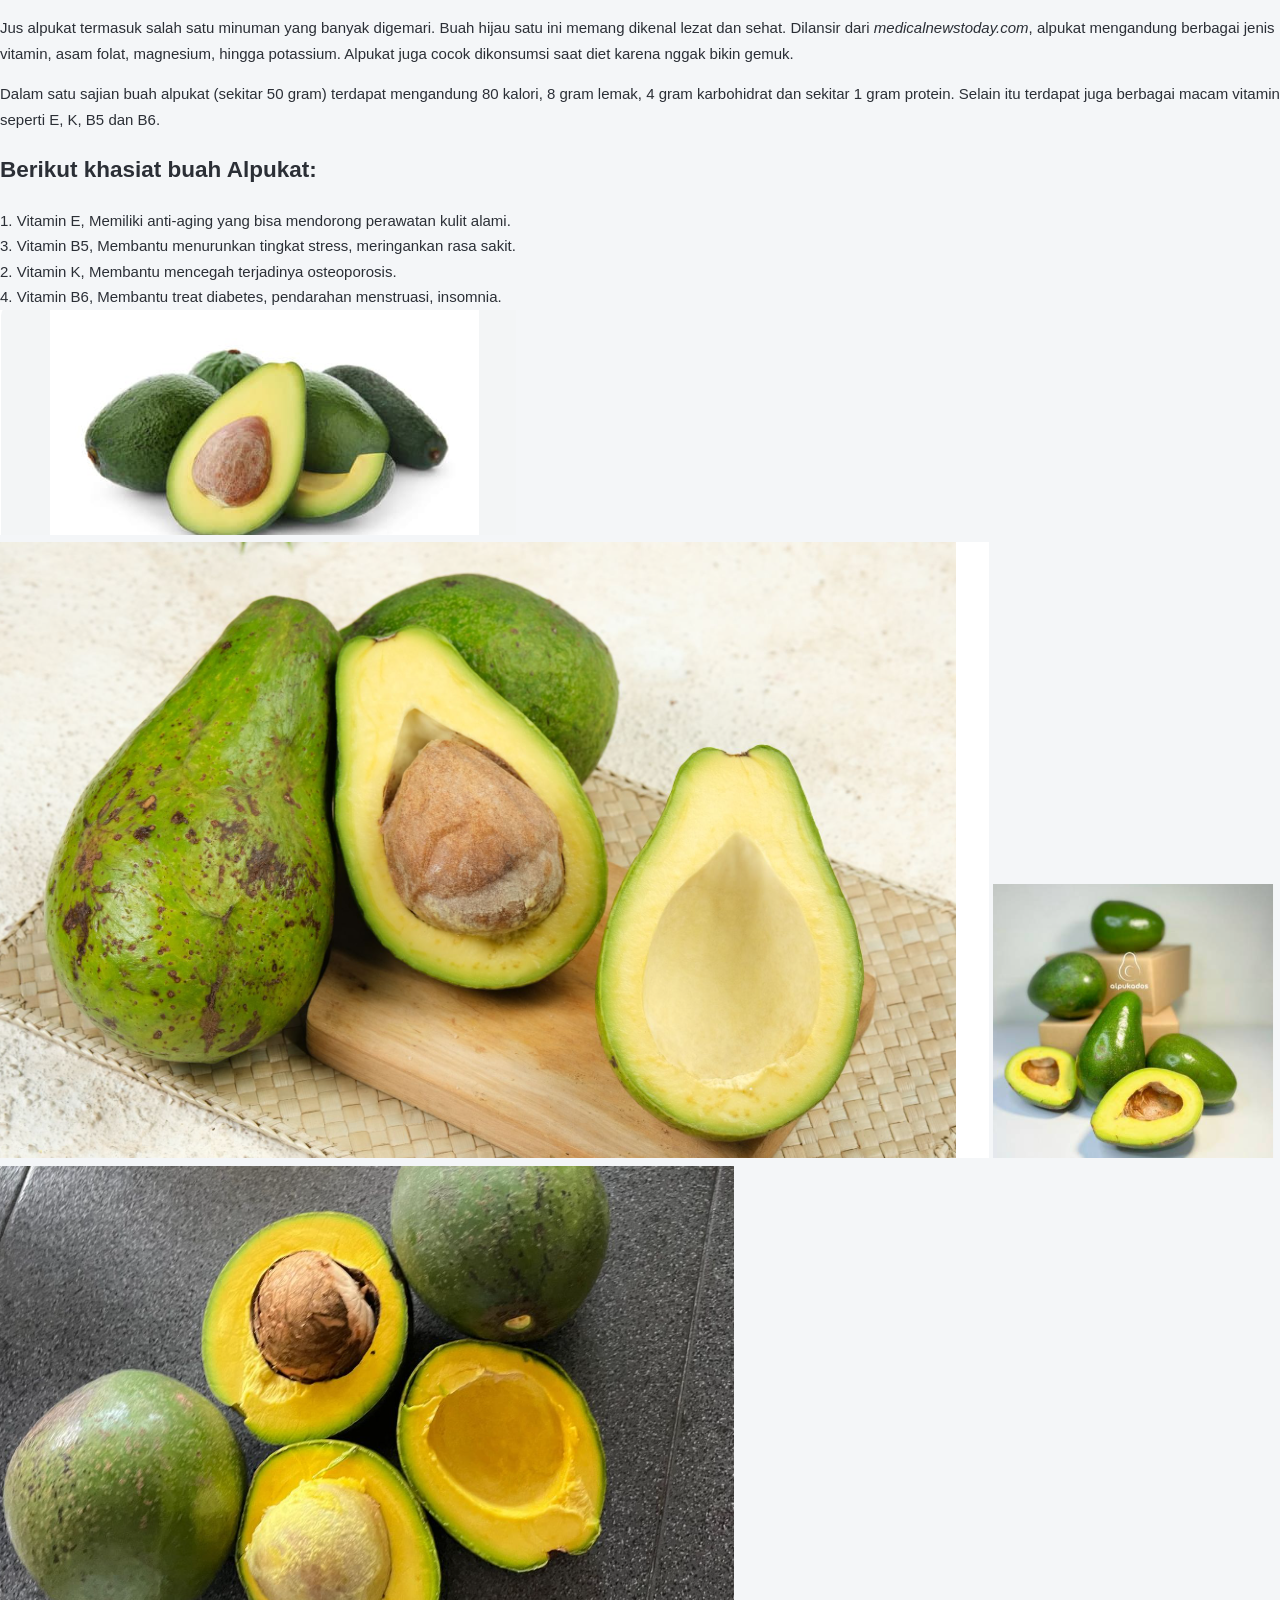
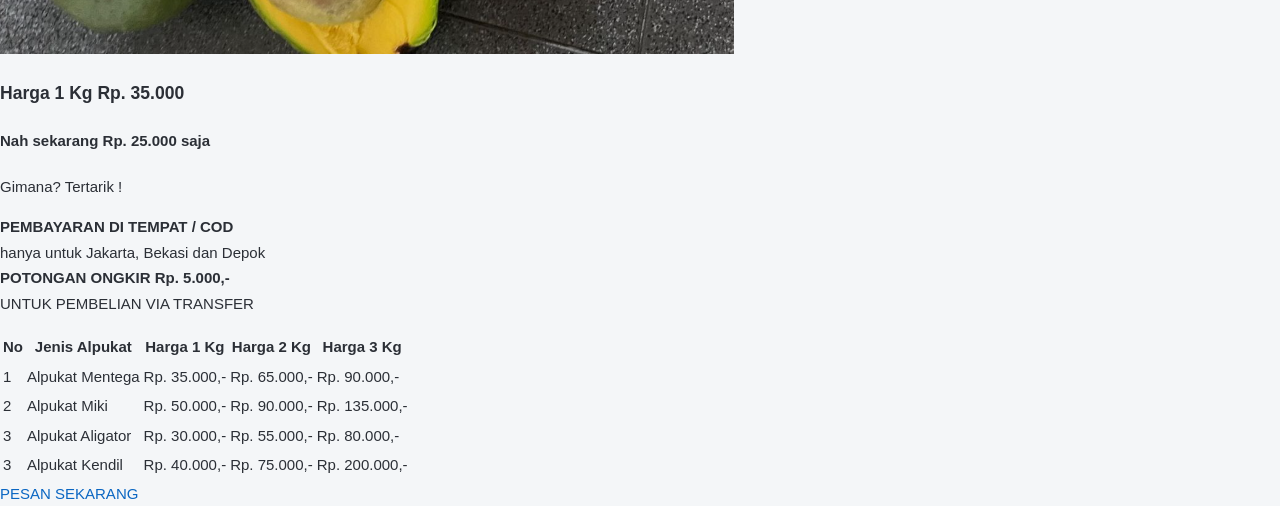
<file: alpukat.html>
<!DOCTYPE html>
<html lang="id">
<head>
    <meta charset="UTF-8">
    <meta name="viewport" content="width=device-width, initial-scale=1.0">
    <title>Khasiat dan Harga Buah Alpukat</title>
    <link rel="stylesheet" href="style.css">
</head>
<body>

    <div class="container">
        <!-- Paragraf Pengantar -->
        <p class="intro-text">
            Jus alpukat termasuk salah satu minuman yang banyak digemari. Buah hijau satu ini memang dikenal lezat dan sehat. Dilansir dari <em>medicalnewstoday.com</em>, alpukat mengandung berbagai jenis vitamin, asam folat, magnesium, hingga potassium. Alpukat juga cocok dikonsumsi saat diet karena nggak bikin gemuk.
        </p>
        <p class="intro-text">
            Dalam satu sajian buah alpukat (sekitar 50 gram) terdapat mengandung 80 kalori, 8 gram lemak, 4 gram karbohidrat dan sekitar 1 gram protein. Selain itu terdapat juga berbagai macam vitamin seperti E, K, B5 dan B6.
        </p>

        <!-- Kotak Khasiat Buah Alpukat -->
        <div class="khasiat-box">
            <h2>Berikut khasiat buah Alpukat:</h2>
            <div class="khasiat-grid">
                <div class="khasiat-item">
                    <span>1.</span> Vitamin E, Memiliki anti-aging yang bisa mendorong perawatan kulit alami.
                </div>
                <div class="khasiat-item">
                    <span>3.</span> Vitamin B5, Membantu menurunkan tingkat stress, meringankan rasa sakit.
                </div>
                <div class="khasiat-item">
                    <span>2.</span> Vitamin K, Membantu mencegah terjadinya osteoporosis.
                </div>
                <div class="khasiat-item">
                    <span>4.</span> Vitamin B6, Membantu treat diabetes, pendarahan menstruasi, insomnia.
                </div>
            </div>
        </div>

        <!-- Galeri Gambar Alpukat -->
        <div class="image-row">
            <img src="foto1.png" alt="Alpukat 1">
            <img src="foto2.png" alt="Alpukat 2">
            <img src="foto3.png" alt="Alpukat 3">
            <img src="foto4.png" alt="Alpukat 4">
        </div>

        <!-- Bagian Harga & Penawaran -->
        <div class="price-header">
            <h3>Harga 1 Kg Rp. 35.000</h3>
            <h4>Nah sekarang Rp. 25.000 saja</h4>
            <p class="question">Gimana? Tertarik !</p>
        </div>

        <!-- Kotak Informasi COD/Transfer -->
        <div class="promo-box">
            <p><strong>PEMBAYARAN DI TEMPAT / COD</strong><br>
            hanya untuk Jakarta, Bekasi dan Depok<br>
            <strong>POTONGAN ONGKIR Rp. 5.000,-</strong><br>
            UNTUK PEMBELIAN VIA TRANSFER</p>
        </div>

        <!-- Tabel Harga Alpukat -->
        <table class="price-table">
            <thead>
                <tr>
                    <th>No</th>
                    <th>Jenis Alpukat</th>
                    <th>Harga 1 Kg</th>
                    <th>Harga 2 Kg</th>
                    <th>Harga 3 Kg</th>
                </tr>
            </thead>
            <tbody>
                <tr>
                    <td>1</td>
                    <td>Alpukat Mentega</td>
                    <td>Rp. 35.000,-</td>
                    <td>Rp. 65.000,-</td>
                    <td>Rp. 90.000,-</td>
                </tr>
                <tr>
                    <td>2</td>
                    <td>Alpukat Miki</td>
                    <td>Rp. 50.000,-</td>
                    <td>Rp. 90.000,-</td>
                    <td>Rp. 135.000,-</td>
                </tr>
                <tr>
                    <td>3</td>
                    <td>Alpukat Aligator</td>
                    <td>Rp. 30.000,-</td>
                    <td>Rp. 55.000,-</td>
                    <td>Rp. 80.000,-</td>
                </tr>
                <tr>
                    <td>3</td>
                    <td>Alpukat Kendil</td>
                    <td>Rp. 40.000,-</td>
                    <td>Rp. 75.000,-</td>
                    <td>Rp. 200.000,-</td>
                </tr>
            </tbody>
        </table>

        <!-- Tombol Pesan -->
        <div class="btn-container">
            <a href="#" class="btn-pesan">PESAN SEKARANG</a>
        </div>
    </div>

</body>
</html>
</file>
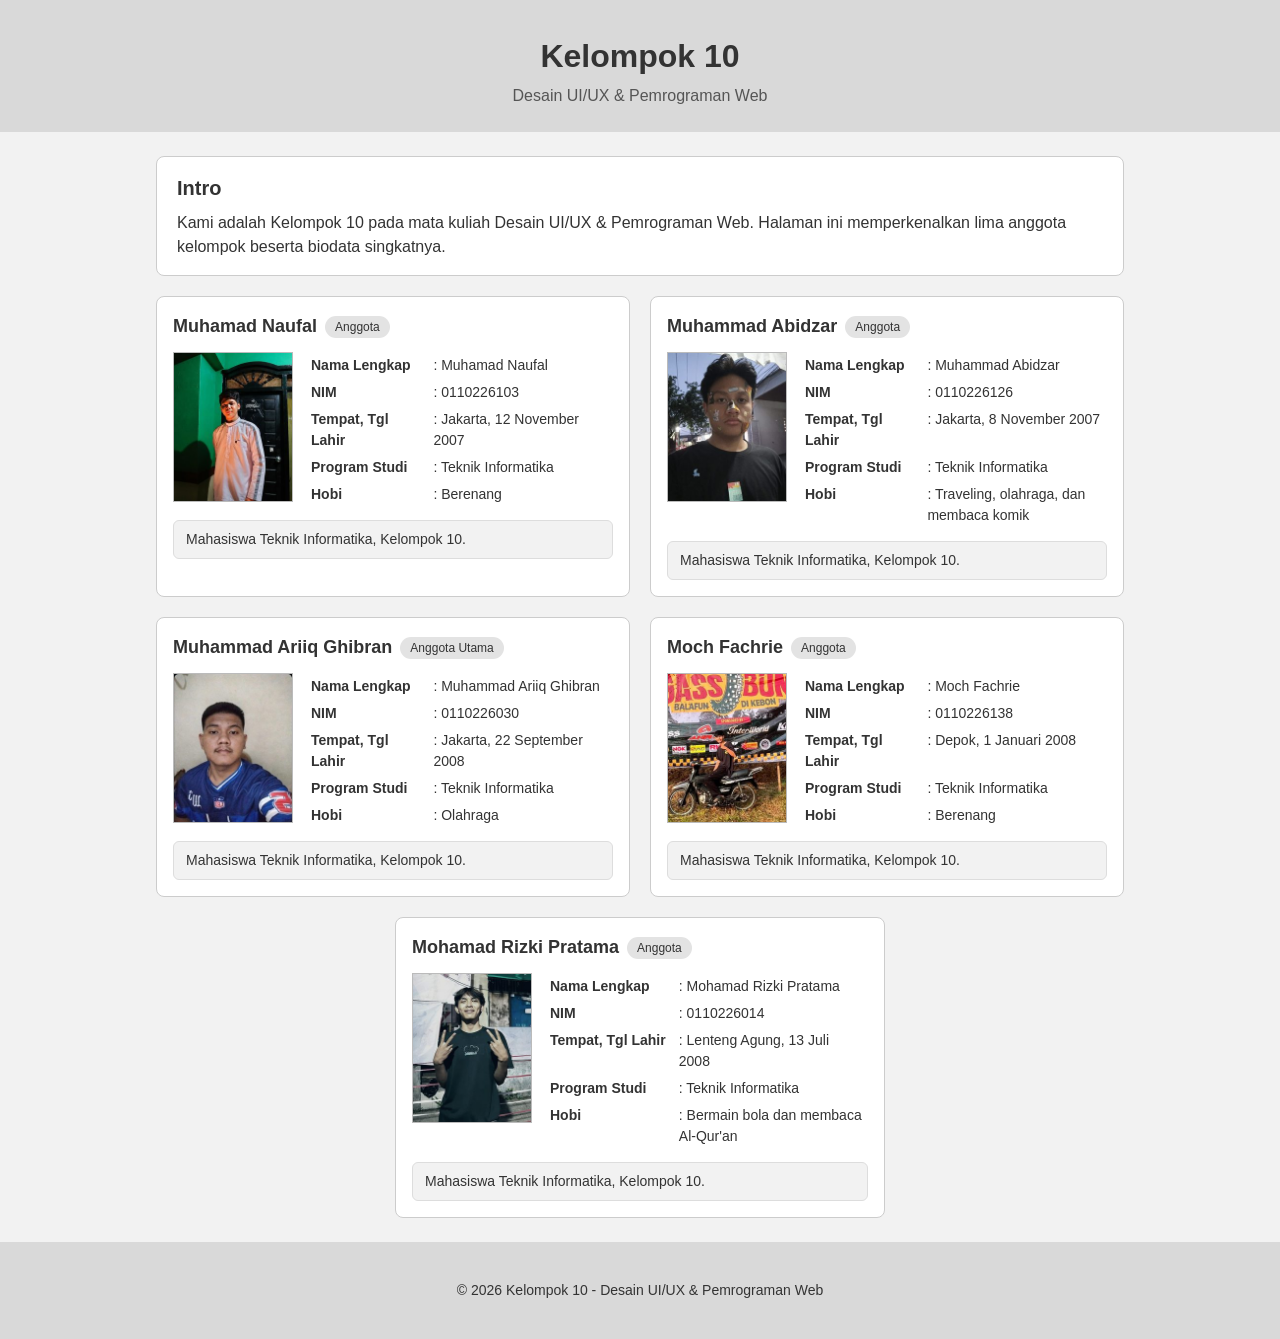
<file: kelompok10ui-ux.html>
<!DOCTYPE html>
<html lang="id">
<head>
  <meta charset="UTF-8">
  <meta name="viewport" content="width=device-width, initial-scale=1.0">
  <title>Kelompok 10 - Desain UI/UX & Pemrograman Website</title>
  <style>
    * { box-sizing: border-box; }
    body {
      margin: 0;
      font-family: Arial, Helvetica, sans-serif;
      background: #f2f2f2;
      color: #333;
      line-height: 1.5;
    }
    header, footer {
      background: #d9d9d9;
      text-align: center;
      padding: 24px 16px;
    }
    footer { font-size: 14px; }
    header h1 { margin: 8px 0 4px; font-size: 32px; }
    header p { margin: 0; color: #555; }
    main { max-width: 1000px; margin: 0 auto; padding: 24px 16px; }

    .intro {
      background: #fff;
      border: 1px solid #ccc;
      border-radius: 8px;
      padding: 16px 20px;
      margin-bottom: 20px;
    }
    .intro h2 { margin: 0 0 8px; font-size: 20px; }
    .intro p { margin: 0; }

    .daftar-anggota {
      display: grid;
      grid-template-columns: 1fr 1fr;
      gap: 20px;
    }
    .kartu {
      background: #fff;
      border: 1px solid #ccc;
      border-radius: 8px;
      padding: 16px;
    }
    .kartu.tengah {
      grid-column: 1 / -1;
      max-width: 490px;
      justify-self: center;
      width: 100%;
    }
    .kartu-atas {
      display: flex;
      align-items: center;
      gap: 8px;
      margin-bottom: 12px;
    }
    .kartu-atas h3 { margin: 0; font-size: 18px; }
    .role {
      background: #e3e3e3;
      border-radius: 12px;
      padding: 2px 10px;
      font-size: 12px;
    }
    .kartu-isi { display: flex; gap: 14px; }
    .kartu-isi img {
      width: 120px;
      height: 150px;
      object-fit: cover;
      border: 1px solid #bbb;
      background: #eee;
      flex-shrink: 0;
    }
    table { border-collapse: collapse; font-size: 14px; width: 100%; }
    td { padding: 3px 4px; vertical-align: top; }
    td:first-child { width: 40%; font-weight: bold; }
    .bio {
      margin: 12px 0 0;
      padding: 8px 12px;
      background: #f2f2f2;
      border: 1px solid #ddd;
      border-radius: 6px;
      font-size: 14px;
    }

    @media (max-width: 700px) {
      .daftar-anggota { grid-template-columns: 1fr; }
      .kartu-isi { flex-direction: column; align-items: center; }
      .kartu-isi table { width: 100%; }
    }
  </style>
</head>
<body>

  <header>
    <h1>Kelompok 10</h1>
    <p>Desain UI/UX &amp; Pemrograman Web</p>
  </header>

  <main>

    <section class="intro">
      <h2>Intro</h2>
      <p>
        Kami adalah Kelompok 10 pada mata kuliah Desain UI/UX &amp; Pemrograman Web.
        Halaman ini memperkenalkan lima anggota kelompok beserta biodata singkatnya.
      </p>
    </section>

    <section class="daftar-anggota">

      <!-- Anggota 1 -->
      <article class="kartu">
        <div class="kartu-atas">
          <h3>Muhamad Naufal</h3>
          <span class="role">Anggota</span>
        </div>
        <div class="kartu-isi">
          <img src="[data-uri]" alt="Foto Muhamad Naufal">
          <table>
            <tr><td>Nama Lengkap</td><td>: Muhamad Naufal</td></tr>
            <tr><td>NIM</td><td>: 0110226103</td></tr>
            <tr><td>Tempat, Tgl Lahir</td><td>: Jakarta, 12 November 2007</td></tr>
            <tr><td>Program Studi</td><td>: Teknik Informatika</td></tr>
            <tr><td>Hobi</td><td>: Berenang</td></tr>
          </table>
        </div>
        <p class="bio">Mahasiswa Teknik Informatika, Kelompok 10.</p>
      </article>

      <!-- Anggota 2 -->
      <article class="kartu">
        <div class="kartu-atas">
          <h3>Muhammad Abidzar</h3>
          <span class="role">Anggota</span>
        </div>
        <div class="kartu-isi">
          <img src="[data-uri]" alt="Foto Muhammad Abidzar">
          <table>
            <tr><td>Nama Lengkap</td><td>: Muhammad Abidzar</td></tr>
            <tr><td>NIM</td><td>: 0110226126</td></tr>
            <tr><td>Tempat, Tgl Lahir</td><td>: Jakarta, 8 November 2007</td></tr>
            <tr><td>Program Studi</td><td>: Teknik Informatika</td></tr>
            <tr><td>Hobi</td><td>: Traveling, olahraga, dan membaca komik</td></tr>
          </table>
        </div>
        <p class="bio">Mahasiswa Teknik Informatika, Kelompok 10.</p>
      </article>

      <!-- Anggota 3 -->
      <article class="kartu">
        <div class="kartu-atas">
          <h3>Muhammad Ariiq Ghibran</h3>
          <span class="role">Anggota Utama</span>
        </div>
        <div class="kartu-isi">
          <img src="[data-uri]" alt="Foto Muhammad Ariiq Ghibran">
          <table>
            <tr><td>Nama Lengkap</td><td>: Muhammad Ariiq Ghibran</td></tr>
            <tr><td>NIM</td><td>: 0110226030</td></tr>
            <tr><td>Tempat, Tgl Lahir</td><td>: Jakarta, 22 September 2008</td></tr>
            <tr><td>Program Studi</td><td>: Teknik Informatika</td></tr>
            <tr><td>Hobi</td><td>: Olahraga</td></tr>
          </table>
        </div>
        <p class="bio">Mahasiswa Teknik Informatika, Kelompok 10.</p>
      </article>

      <!-- Anggota 4 -->
      <article class="kartu">
        <div class="kartu-atas">
          <h3>Moch Fachrie</h3>
          <span class="role">Anggota</span>
        </div>
        <div class="kartu-isi">
          <img src="[data-uri]" alt="Foto Moch Fachrie">
          <table>
            <tr><td>Nama Lengkap</td><td>: Moch Fachrie</td></tr>
            <tr><td>NIM</td><td>: 0110226138</td></tr>
            <tr><td>Tempat, Tgl Lahir</td><td>: Depok, 1 Januari 2008</td></tr>
            <tr><td>Program Studi</td><td>: Teknik Informatika</td></tr>
            <tr><td>Hobi</td><td>: Berenang</td></tr>
          </table>
        </div>
        <p class="bio">Mahasiswa Teknik Informatika, Kelompok 10.</p>
      </article>

      <!-- Anggota 5 (tengah bawah) -->
      <article class="kartu tengah">
        <div class="kartu-atas">
          <h3>Mohamad Rizki Pratama</h3>
          <span class="role">Anggota</span>
        </div>
        <div class="kartu-isi">
          <img src="[data-uri]" alt="Foto Mohamad Rizki Pratama">
          <table>
            <tr><td>Nama Lengkap</td><td>: Mohamad Rizki Pratama</td></tr>
            <tr><td>NIM</td><td>: 0110226014</td></tr>
            <tr><td>Tempat, Tgl Lahir</td><td>: Lenteng Agung, 13 Juli 2008</td></tr>
            <tr><td>Program Studi</td><td>: Teknik Informatika</td></tr>
            <tr><td>Hobi</td><td>: Bermain bola dan membaca Al-Qur'an</td></tr>
          </table>
        </div>
        <p class="bio">Mahasiswa Teknik Informatika, Kelompok 10.</p>
      </article>

    </section>
  </main>

  <footer>
    <p>&copy; 2026 Kelompok 10 - Desain UI/UX &amp; Pemrograman Web</p>
  </footer>

</body>
</html>
</file>
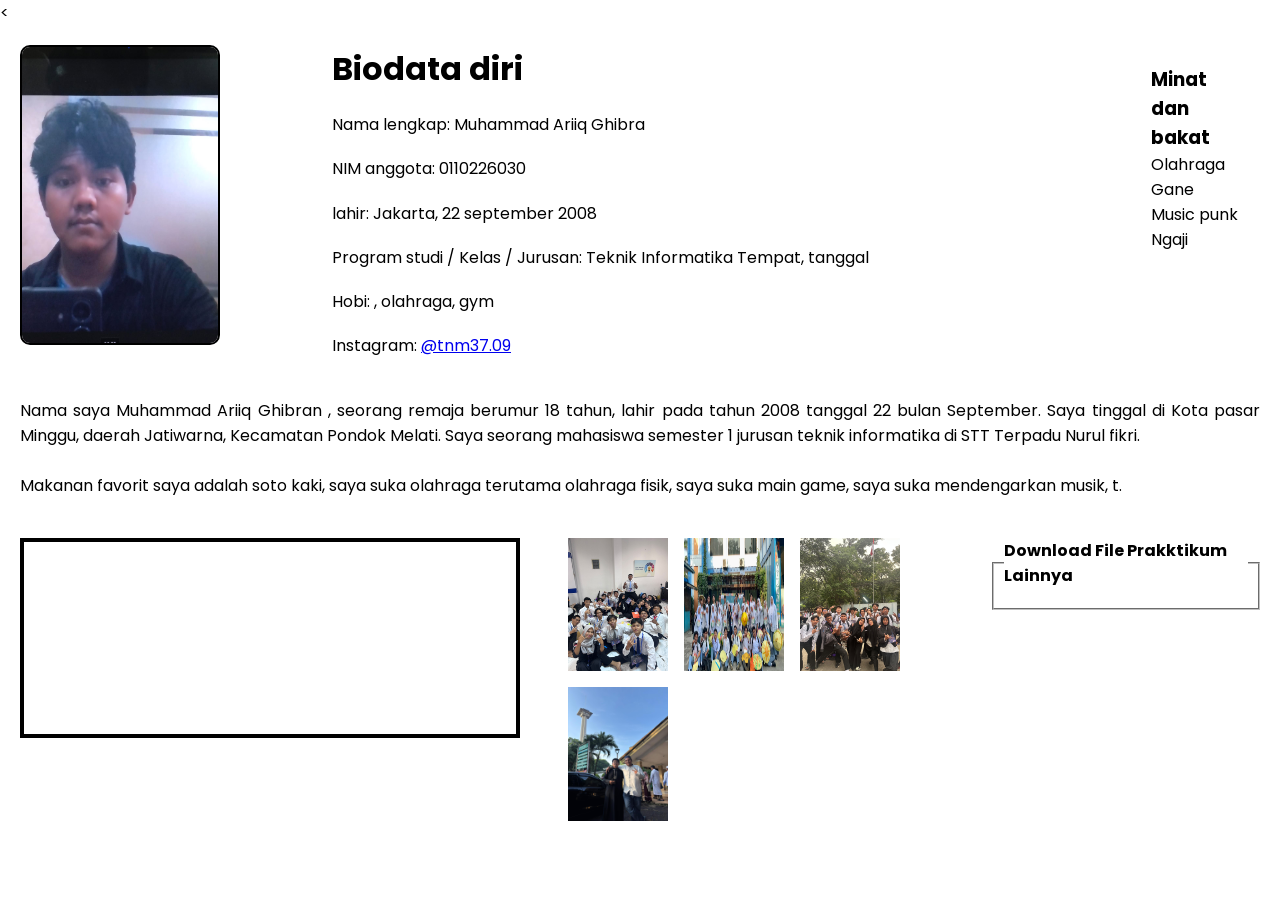
<file: prakktikum3.html>
<<!<!doctype html>
<html lang="en">
  <head>
    <meta charset="UTF-8" />
    <meta name="viewport" content="width=device-width, initial-scale=1.0" />
    <link rel="preconnect" href="https://fonts.googleapis.com" />
    <link rel="preconnect" href="https://fonts.gstatic.com" crossorigin />
    <link
      href="https://fonts.googleapis.com/css2?family=Poppins:ital,wght@0,100;0,200;0,300;0,400;0,500;0,600;0,700;0,800;0,900;1,100;1,200;1,300;1,400;1,500;1,600;1,700;1,800;1,900&display=swap"
      rel="stylesheet"
    />
    <title>Web Profile</title>
    <style>
      * {
        box-sizing: border-box;
        margin: 0;
        padding: 0;
        font-family: "Poppins", sans-serif;
      }

      .biodata {
        display: flex;
        padding: 20px;
        gap: 7rem;
      }
      .biodata .gambar {
        flex: 1;
        display: flex;
        justify-content: space-evenly;
        align-items: center;
        width: 100%;
        height: 100%;
      }
      .biodata .gambar img {
        width: 200px;
        height: 300px;
        border: solid 2px black;
        border-radius: 10px;
      }
      .biodata .isi-biodata {
        flex: auto;
        display: flex;
        flex-direction: column;
        gap: 1.2em;
        width: 100%;
        height: 100%;
      }
      .biodata .categories {
        padding: 20px;
        width: 200px;
      }
      .deskripsi-diri {
        padding: 20px;
        text-align: justify;
      }
      .konten-multimedia {
        padding: 20px;
        display: flex;
        gap: 3rem;
        justify-content: space-evenly;
        align-self: center;
      }

      .konten-multimedia .area-video {
        width: max-content;
      }
      .konten-multimedia .area-video iframe {
        border: solid black 4px;
        width: 500px;
        height: 200px;
      }
      .konten-multimedia .koleksi-foto {
        display: flex;
        flex-wrap: wrap;
        gap: 1rem;
      }
      .konten-multimedia .koleksi-foto img {
        width: 100px;
      }
      .konten-multimedia .download-file fieldset {
        display: flex;
        flex-direction: column;
        gap: 1em;
        padding: 10px;
      }
      .konten-multimedia .download-file fieldset legend {
        font-weight: bolder;
      }
    </style>
  </head>
  <body>
    <div class="biodata">
      <div class="gambar">
        <img src="WhatsApp Image 2026-10-22 at 13.16.38.jpeg" alt="" />
      </div>
      <div class="isi-biodata">
        <h1>Biodata diri</h1>
        <p>Nama lengkap: Muhammad Ariiq Ghibra</p>
        <p>NIM anggota: 0110226030</p>
        <p>lahir: Jakarta, 22 september 2008</p>
        <p>
          Program studi / Kelas / Jurusan: Teknik Informatika Tempat, tanggal
        </p>
        <p>Hobi: , olahraga, gym</p>
        <p>
          Instagram:
          <a href="https://www.instagram.com/tnm37.09/" target="_blank"
            >@tnm37.09</a
          >
        </p>
      </div>
      <div class="categories">
        <h3>Minat dan bakat</h3>
        <p>Olahraga</p>
        <p>Gane</p>
        <p>Music punk</p>
        <p>Ngaji</p>
      </div>
    </div>
    <div class="deskripsi-diri">
      <p>
        Nama saya Muhammad Ariiq Ghibran , seorang remaja berumur 18 tahun,
        lahir pada tahun 2008 tanggal 22 bulan September. Saya tinggal di Kota
        pasar Minggu, daerah Jatiwarna, Kecamatan Pondok Melati. Saya seorang
        mahasiswa semester 1 jurusan teknik informatika di STT Terpadu Nurul
        fikri.
      </p>
      <br />
      <p>
        Makanan favorit saya adalah soto kaki, saya suka olahraga terutama
        olahraga fisik, saya suka main game, saya suka mendengarkan musik,
        t.
      </p>
    </div>
    <div class="konten-multimedia">
      <div class="area-video">
        <iframe width="560" height="315" src="https://www.youtube.com/embed/RYzLyUBf8tw?si=jUKoba6EVf2pZoMK" title="YouTube video player" frameborder="0" allow="accelerometer; autoplay; clipboard-write; encrypted-media; gyroscope; picture-in-picture; web-share" referrerpolicy="strict-origin-when-cross-origin" allowfullscreen></iframe>
      </div>
      <div class="koleksi-foto">
        <img
          src="WhatsApp Image 2026-10-22 at 13.19.09 (1).jpeg"
          alt="foto osjur"
        />
        <img
          src="WhatsApp Image 2026-10-22 at 13.19.09 (2).jpeg"
          alt="foto ormik"
        />
        <img
          src="WhatsApp Image 2026-10-22 at 13.19.09.jpeg"
          alt="foto osjur"
        />
        <img
          src="WhatsApp Image 2026-10-22 at 13.24.11.jpeg"
          alt="foto temen"
        />
      </div>
      <div class="download-file">
        <fieldset>
          <legend>Download File Prakktikum Lainnya</legend>
          <a
            href="1file:///c%3A/kelompokui-ux/kelompok10ui-ux.html
            >download_file_prakktikum0/a
          >
          <a
            href="..file:///c%3A/kelompokui-ux/pratikum%202/from.html
          <a
            href="file:///c%3A/kelompokui-ux/prakktikum3.html
            >download_file_prakktikum03</a
          >
        </fieldset>
      </div>
    </div>
  </body>
</html>
</file>
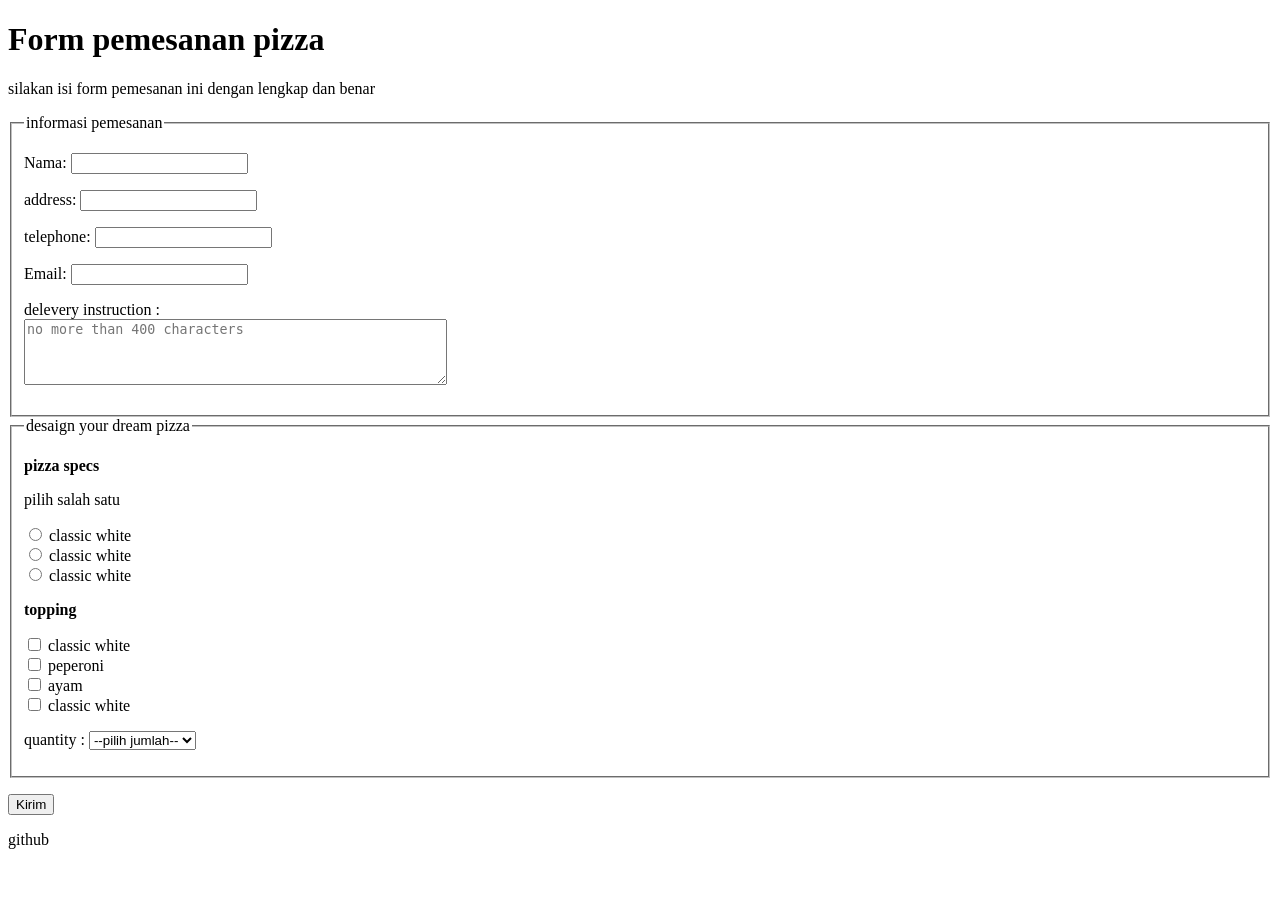
<file: pratikum 2/from.html>
<!DOCTYPE html>
<html lang="en">
<head>
    <meta charset="UTF-8">
    <meta name="viewport" content="width=device-width, initial-scale=1.0">
    <title>Document</title>
</head>
<body><!DOCTYPE html>
<html>

<head>
  <meta charset="UTF-8">
  <meta name="viewport" content="width=device-width, initial-scale=1">
  <title>Form Pemesanan Pizza</title>
</head>

<body>
  <h1>Form pemesanan pizza</h1>
  <p>
    silakan isi form pemesanan ini dengan lengkap dan benar
  </p>

  <form action="#" method="post">
    <fieldset>
      <legend>informasi pemesanan</legend>
      <p>
        <label for="customername">Nama: </label>
        <input type="text" id="customername" name="customername" required>
      </p>
      <p>
        <label for="address">address: </label>
        <input type="text" id="address" name="address" required>
      </p>
      <p>
        <label for="telephone">telephone: </label>
        <input type="text" id="telephone" name="telephone" required>
      </p>
      <p>
        <label for="email">Email: </label>
        <input type="text" id="email" name="email" required>
      </p>
      <p>
        <label for="instruction">delevery instruction :</label><br>
        <textarea name="instruction" id="instruction" rows="4" cols="50" maxlength="400" placeholder="no more than 400 characters"></textarea>
      </p>
    </fieldset>

    <fieldset>
      <legend>desaign your dream pizza</legend>
      <p><strong>pizza specs</strong></p>
      <p>pilih salah satu</p>

      <p>
        <input type="radio" id="classic" name="crust" value="classic white" required>
        <label for="classic">classic white</label><br>

        <input type="radio" id="crust2" name="crust" value="classic white" required>
        <label for="crust2">classic white</label><br>

        <input type="radio" id="crust3" name="crust" value="classic white" required>
        <label for="crust3">classic white</label>
      </p>

      <p><strong>topping</strong></p>
      <p>
        <input type="checkbox" id="top_classic" name="toppings" value="classic">
        <label for="top_classic">classic white</label><br>

        <input type="checkbox" id="peperoni" name="toppings" value="peperoni">
        <label for="peperoni">peperoni</label><br>

        <input type="checkbox" id="ayam" name="toppings" value="ayam" required>
        <label for="ayam">ayam</label><br>

        <input type="checkbox" id="top_classic2" name="toppings" value="classic">
        <label for="top_classic2">classic white</label>
      </p>

      <p>
        <label for="quantity">quantity :</label>
        <select id="quantity" name="quantity" required>
          <option value="">--pilih jumlah--</option>
          <option value="1">1</option>
          <option value="2">2</option>
          <option value="3">3</option>
          <option value="4">4</option>
          <option value="5">5</option>
        </select>
      </p>
    </fieldset>

    <p>
      <input type="submit" value="Kirim">
    </p>
  </form>
</body>

</html>

    
</body>
</html>
github
</file>
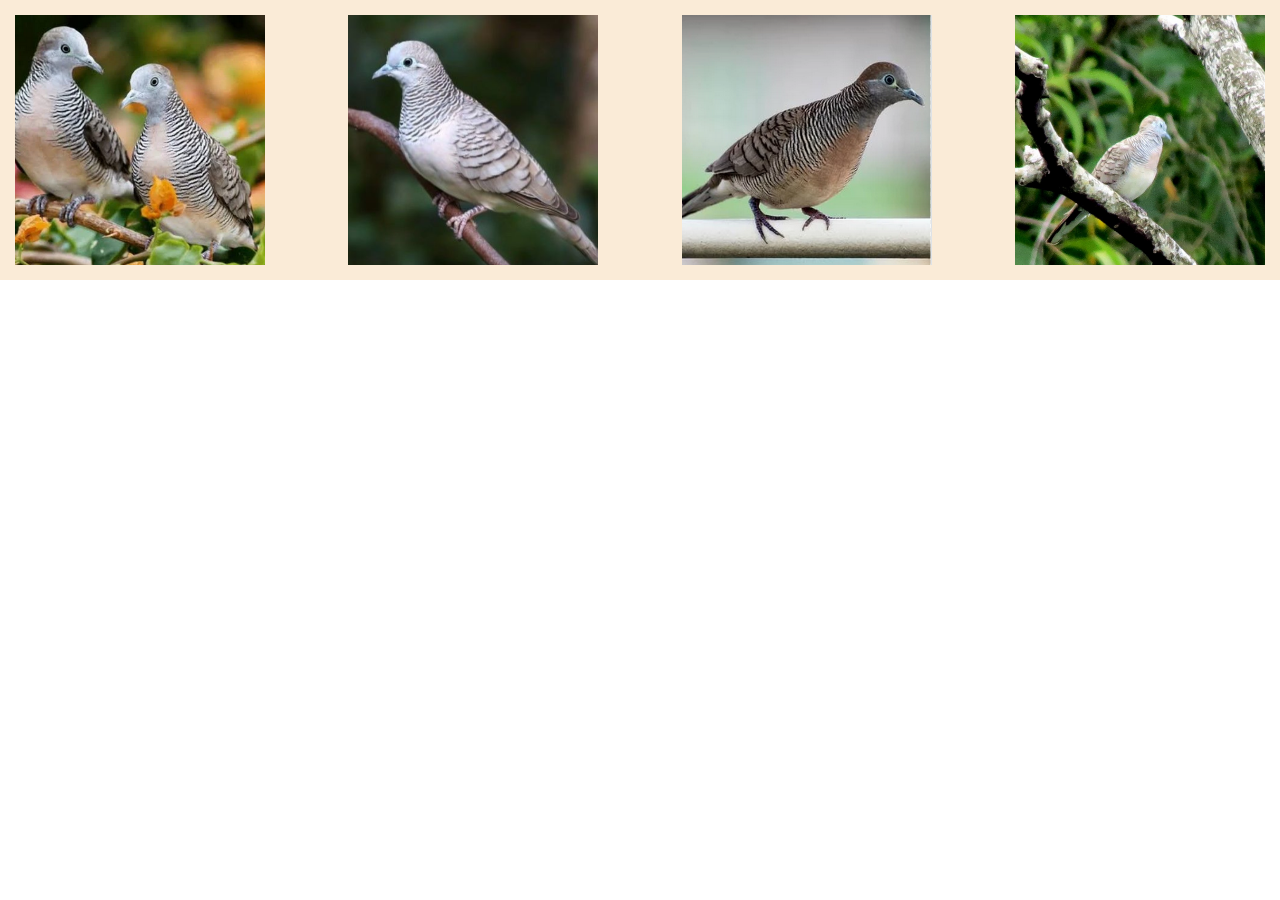
<file: pratikum5/flex.html>
<!doctype html>
<html lang="en">
  <head>
    <meta charset="UTF-8" />
    <meta name="viewport" content="width=device-width, initial-scale=1.0" />
    <title>Flex</title>
    <link rel="stylesheet" href="css/flex.css" />
  </head>
  <body>
    <div class="container">
      <img src="img/burung1.png" alt="" />
      <img src="img/burung2.png" alt="" />
      <img src="img/burung3.png" alt="" />
      <img src="img/burung4.png" alt="" />
    </div>
  </body>
</html>
</file>
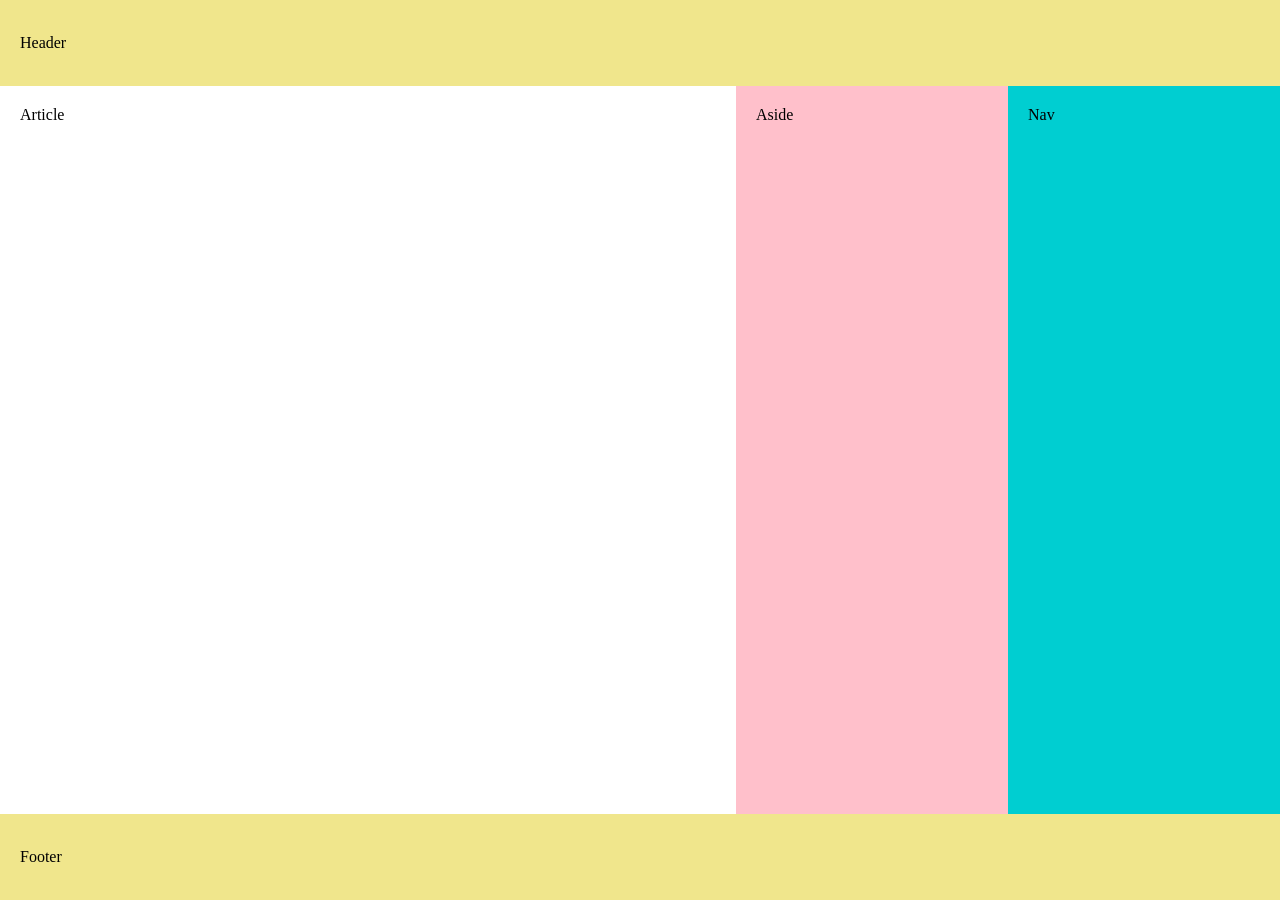
<file: pratikum5/layout.html>
<!doctype html>
<html lang="en">
  <head>
    <meta charset="UTF-8" />
    <meta name="viewport" content="width=device-width, initial-scale=1.0" />
    <title>Layout</title>
    <link rel="stylesheet" href="css/layout.css" />
  </head>
  <body>
    <header>Header</header>
    <main>
      <article>Article</article>
      <aside>Aside</aside>
      <nav>Nav</nav>
    </main>
    <footer>Footer</footer>
  </body>
</html>
</file>
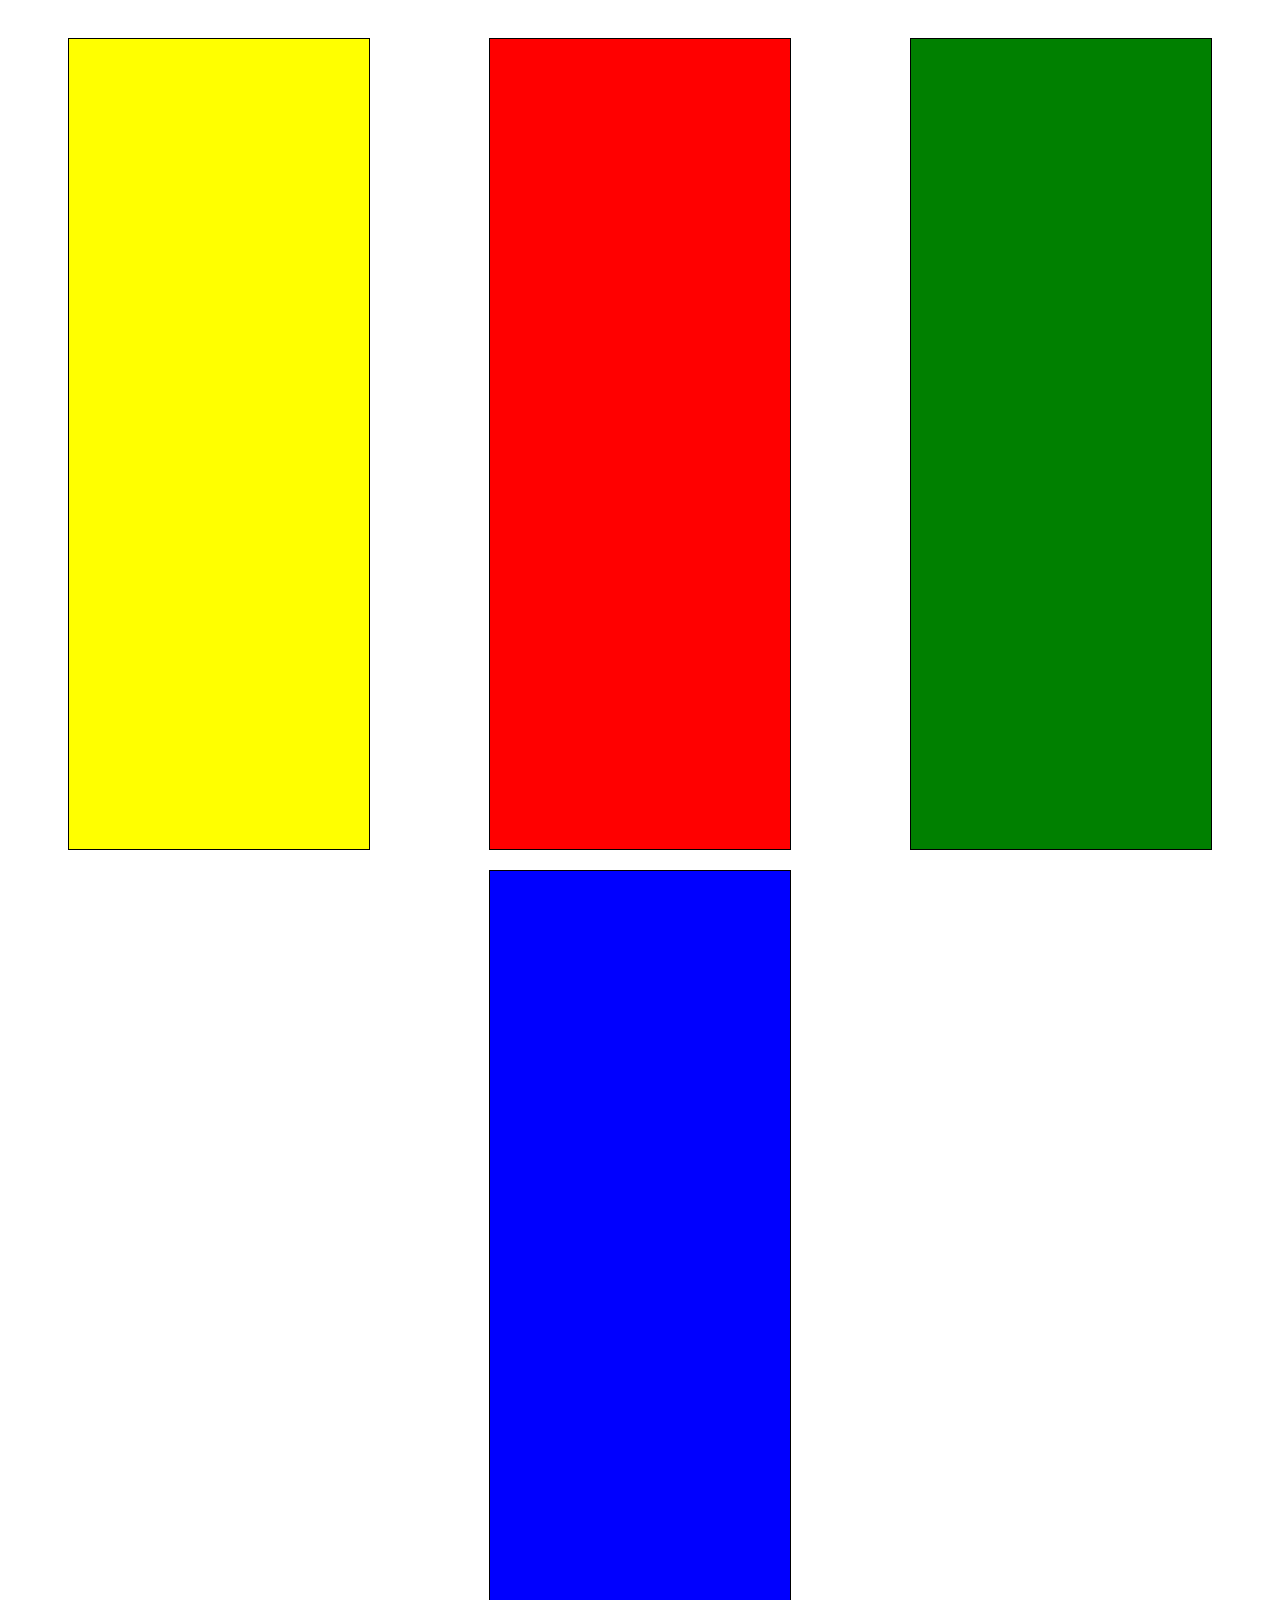
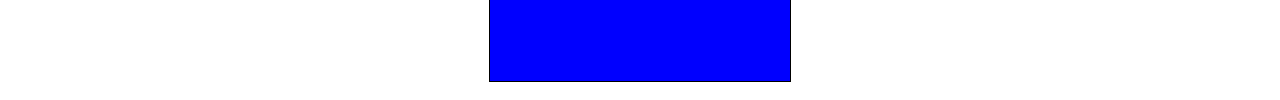
<file: pratikum5/pratikum5.1.html>
<!doctype html>
<html lang="en">
  <head>
    <meta charset="UTF-8" />
    <meta name="viewport" content="width=device-width, initial-scale=1.0" />
    <title>Box</title>
    <link rel="stylesheet" href="css/box.css" />
  </head>
  <body>
    <div class="container">
        <div class="box1"></div>
        <div class="box2"></div>
        <div class="box3"></div>
        <div class="box4"></div>
    </div>
  </body>
</html>
</file>
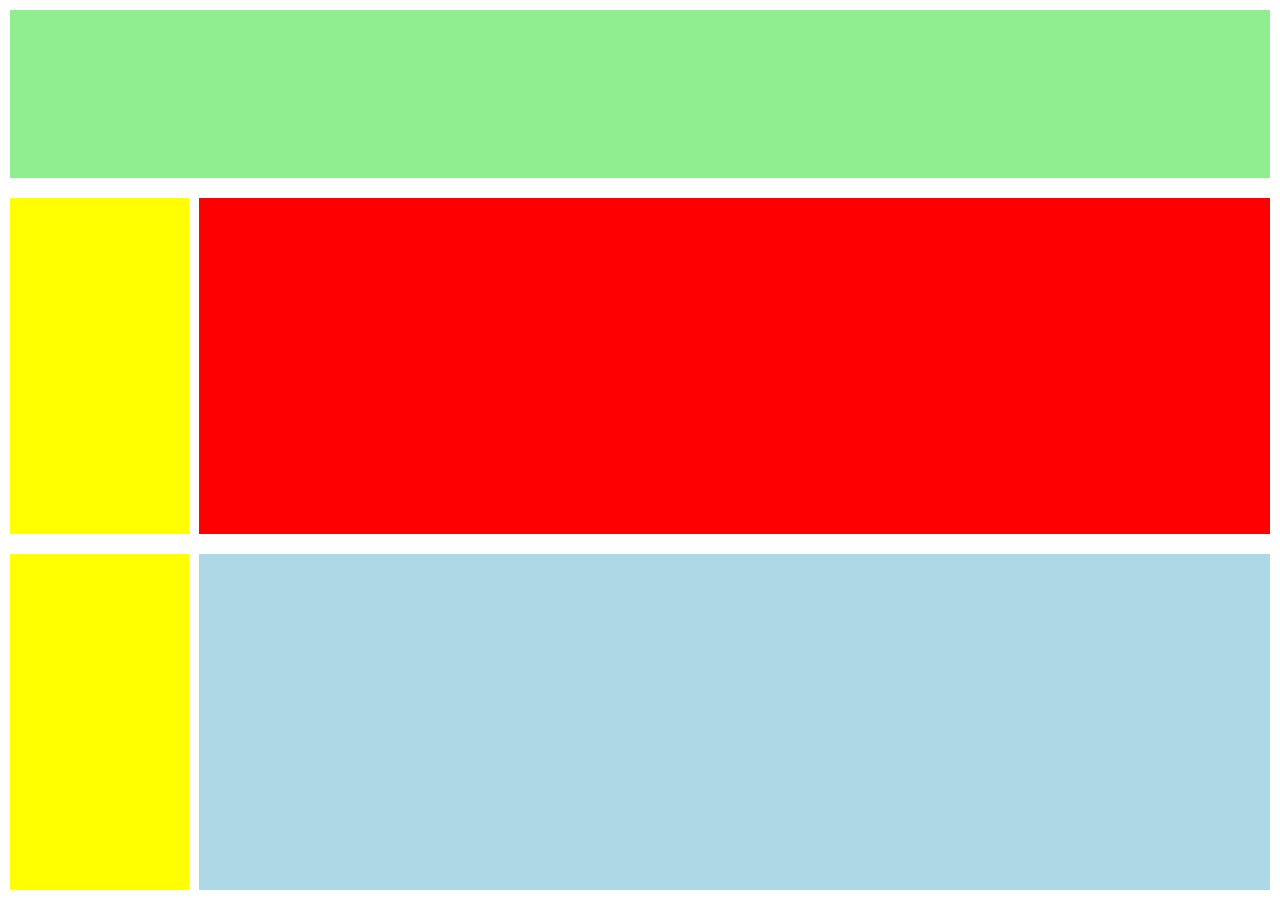
<file: pratikum5/css/cssbox2.html>
<!doctype html>
<html lang="en">
  <head>
    <meta charset="UTF-8" />
    <meta name="viewport" content="width=device-width, initial-scale=1.0" />
    <title>Document</title>
    <style>
      * {
        padding: 0;
        margin: 0;
        box-sizing: border-box;
      }
      body {
        display: flex;
        flex-direction: column;
        height: 100vh;
      }
      .box-top {
        background-color: lightgreen;
        flex: 1;
        margin: 10px;
      }

      .first-row {
        margin: 10px;
        gap: 10px;
        flex: 2;
        display: flex;
        .box-left {
          background-color: yellow;
          flex: 1;
        }
        .box-right {
          background-color: red;
          flex: 6;
        }
      }
      .second-row {
        margin: 10px;
        gap: 10px;
        flex: 2;
        display: flex;
        .box-left {
          background-color: yellow;
          flex: 1;
        }
        .box-right {
          background-color: lightblue;
          flex: 6;
        }
      }

      .second-row {
        display: flex;
      }
    </style>
  </head>
  <body>
    <div class="box-top"></div>
    <div class="first-row">
      <div class="box-left"></div>
      <div class="box-right"></div>
    </div>
    <div class="second-row">
      <div class="box-left"></div>
      <div class="box-right"></div>
    </div>
  </body>
</html>
</file>
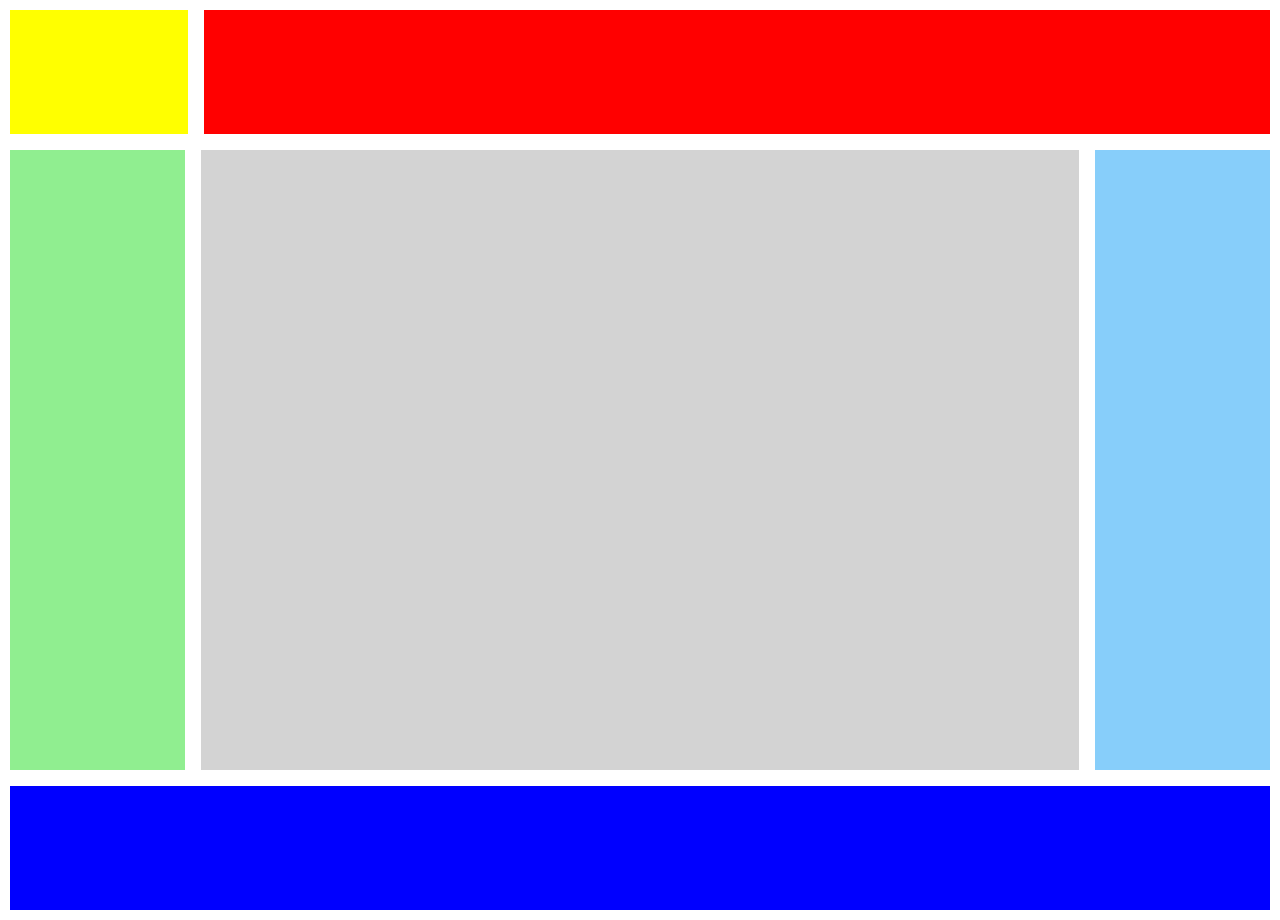
<file: pratikum5/css/cssbox3.html>
<!doctype html>
<html lang="en">
  <head>
    <meta charset="UTF-8" />
    <meta name="viewport" content="width=device-width, initial-scale=1.0" />
    <title>Document</title>
    <style>
      * {
        padding: 0;
        margin: 0;
      }
      body {
        display: flex;
        flex-direction: column;
        height: 100vh;
        gap: 1rem;
        margin: 10px;
      }
      .first-row {
        gap: 1rem;
        display: flex;
        flex: 1;
        .left-box {
          background-color: yellow;
          flex: 1;
        }
        .right-box {
          background-color: red;
          flex: 6;
        }
      }

      .second-row {
        flex: 5;
        display: flex;
        gap: 1rem;
        .left-box {
          background-color: lightgreen;
          flex: 1;
        }

        .middle-box {
          background-color: lightgray;
          flex: 5;
        }

        .right-box {
          background-color: lightskyblue;
          flex: 1;
        }
      }

      .third-row {
        flex: 1;
        display: flex;
        gap: 1rem;
        .box {
          background-color: blue;
          flex: 1;
        }
      }
    </style>
  </head>
  <body>
    <div class="first-row">
      <div class="left-box"></div>
      <div class="right-box"></div>
    </div>
    <div class="second-row">
      <div class="left-box"></div>
      <div class="middle-box"></div>
      <div class="right-box"></div>
    </div>
    <div class="third-row">
      <div class="box"></div>
    </div>
  </body>
</html>
</file>
<file: style.css>
:root {
  --bg: #f4f6f8;
  --card: #ffffff;
  --text: #2b2f36;
  --muted: #7b8390;
  --line: #e8ebef;
  --accent: #0a66c2;
  --accent-dark: #084f96;
  --radius: 14px;
}

* { box-sizing: border-box; }

html { scroll-behavior: smooth; }

body {
  margin: 0;
  background: var(--bg);
  color: var(--text);
  font-family: "Montserrat", Arial, Helvetica, sans-serif;
  font-size: 15px;
  line-height: 1.7;
}

a { color: var(--accent); text-decoration: none; }
a:hover { text-decoration: underline; }
a:focus-visible, .btn:focus-visible, video:focus-visible {
  outline: 3px solid #7fb3ea;
  outline-offset: 2px;
}

.wrap {
  max-width: 1120px;
  margin: 0 auto;
  padding: 0 20px;
}

/* ---------- Header ---------- */
.site-header {
  background: var(--card);
  border-bottom: 1px solid var(--line);
}
.header-inner {
  display: flex;
  align-items: center;
  gap: 14px;
  padding-top: 14px;
  padding-bottom: 14px;
}
.logo { width: 46px; height: 46px; flex: none; }
.site-name { margin: 0; font-size: 18px; font-weight: 600; line-height: 1.2; }
.site-tagline { margin: 0; font-size: 12.5px; color: var(--muted); }

/* ---------- Nav ---------- */
.site-nav {
  background: var(--accent);
  position: sticky;
  top: 0;
  z-index: 10;
}
.site-nav ul {
  list-style: none;
  margin: 0;
  padding: 0;
  display: flex;
  flex-wrap: wrap;
}
.site-nav a {
  display: block;
  padding: 11px 16px;
  color: #fff;
  font-size: 13.5px;
  font-weight: 500;
}
.site-nav a:hover { background: var(--accent-dark); text-decoration: none; }

/* ---------- Layout utama ---------- */
.layout {
  display: grid;
  grid-template-columns: minmax(0, 1fr) 340px;
  gap: 22px;
  padding-top: 24px;
  padding-bottom: 32px;
  align-items: start;
}
.main-col, .side-col {
  display: flex;
  flex-direction: column;
  gap: 22px;
}

.card {
  background: var(--card);
  border-radius: var(--radius);
  padding: 22px 24px;
  box-shadow: 0 1px 3px rgba(20, 30, 50, 0.07);
  scroll-margin-top: 60px;
}

.label {
  margin: 0 0 10px;
  font-size: 12.5px;
  font-weight: 500;
  letter-spacing: 0.04em;
  text-transform: uppercase;
  color: var(--muted);
}

/* ---------- Section profil ---------- */
.profile {
  display: grid;
  grid-template-columns: 150px minmax(0, 1fr) 200px;
  gap: 24px;
  align-items: start;
}
.avatar {
  width: 150px;
  height: 150px;
  object-fit: cover;
  object-position: center 20%;
  border-radius: 16px;
  display: block;
}
.name { margin: 0 0 8px; font-size: 20px; font-weight: 600; line-height: 1.3; }

.biodata {
  display: grid;
  grid-template-columns: max-content 1fr;
  gap: 2px 16px;
  margin: 0;
  font-size: 14px;
}
.biodata dt { color: var(--muted); }
.biodata dd { margin: 0; }

.categories {
  border-left: 1px solid var(--line);
  padding-left: 20px;
}
.categories ul { list-style: none; margin: 0; padding: 0; }
.categories li { padding: 4px 0; font-size: 14px; }

/* ---------- Tentang saya ---------- */
.about p { margin: 0 0 12px; max-width: 70ch; }
.about p:last-child { margin-bottom: 0; }

/* ---------- Video ---------- */
.video-box {
  background: #0d1117;
  border-radius: 10px;
  overflow: hidden;
  display: flex;
  justify-content: center;
}
.video-box video {
  display: block;
  width: 100%;
  max-height: 460px;
  background: #0d1117;
}

/* ---------- Galeri ---------- */
.gallery {
  display: grid;
  grid-template-columns: repeat(2, 1fr);
  gap: 10px;
}
.gallery figure { margin: 0; }
.gallery img {
  width: 100%;
  aspect-ratio: 1 / 1;
  object-fit: cover;
  border-radius: 10px;
  display: block;
  transition: transform 0.2s ease;
}
.gallery a { display: block; overflow: hidden; border-radius: 10px; }
.gallery a:hover img { transform: scale(1.04); }
.gallery figcaption {
  margin-top: 4px;
  font-size: 11.5px;
  line-height: 1.4;
  color: var(--muted);
}

/* ---------- Lampiran & tombol ---------- */
.attachments { list-style: none; margin: 0; padding: 0; }
.attachments li { padding: 5px 0; }
.attachments a::before { content: "\1F4CE\00a0"; }

.btn {
  display: block;
  text-align: center;
  background: var(--accent);
  color: #fff;
  padding: 12px 16px;
  border-radius: 8px;
  font-weight: 500;
}
.btn:hover { background: var(--accent-dark); text-decoration: none; }

/* ---------- Footer ---------- */
.site-footer {
  border-top: 1px solid var(--line);
  background: var(--card);
  padding: 16px 0;
  font-size: 12.5px;
  color: var(--muted);
  text-align: center;
}
.site-footer p { margin: 0; }

/* ---------- Responsif ---------- */
@media (max-width: 960px) {
  .layout { grid-template-columns: 1fr; }
  .profile { grid-template-columns: 150px minmax(0, 1fr); }
  .categories {
    grid-column: 1 / -1;
    border-left: 0;
    border-top: 1px solid var(--line);
    padding: 14px 0 0;
  }
}

@media (max-width: 560px) {
  .profile { grid-template-columns: 1fr; }
  .avatar { width: 130px; height: 130px; }
  .card { padding: 18px; }
  .site-nav a { padding: 10px 12px; }
}

@media (prefers-reduced-motion: reduce) {
  html { scroll-behavior: auto; }
  .gallery img { transition: none; }
}
</file>
<file: pratikum5/css/flex.css>
body {
  padding: 0;
  margin: 0;
}

.container {
  display: flex;
  justify-content: space-between;
  background-color: antiquewhite;
  padding: 10px;
}

img {
  width: 250px;
  height: 250px;
  object-fit: cover;
  margin: 5px;
}
</file>
<file: pratikum5/css/layout.css>
* {
  margin: 0;
  padding: 0;
}

body {
  display: flex;
  flex-direction: column;
  min-height: 100vh;
}

header {
  background-color: khaki;
  padding: 34px 20px;
}

main {
  display: flex;
  flex: 1;
}

article {
  background-color: white;
  flex: 3;
  padding: 20px;
}

aside {
  background-color: #ffc0cb;
  flex: 1;
  padding: 20px;
}

nav {
  background-color: #00ced1;
  flex: 1;
  padding: 20px;
}

footer {
  background-color: khaki;
  padding: 34px 20px;
}
</file>
<file: pratikum5/css/box.css>
.container {
  display: flex;
  justify-content: space-around;
  flex-wrap: wrap;
  align-items: center;
  padding-top: 20px;
}

.box1 {
  width: 300px;
  height: 90vh;
  background-color: yellow;
  margin: 10px;
  border: 1px solid;
}
.box2 {
  width: 300px;
  height: 90vh;
  background-color: red;
  margin: 10px;
  border: 1px solid;
}
.box3 {
  width: 300px;
  height: 90vh;
  background-color: green;
  margin: 10px;
  border: 1px solid;
}
.box4 {
  width: 300px;
  height: 90vh;
  background-color: blue;
  margin: 10px;
  border: 1px solid;
}
</file>
